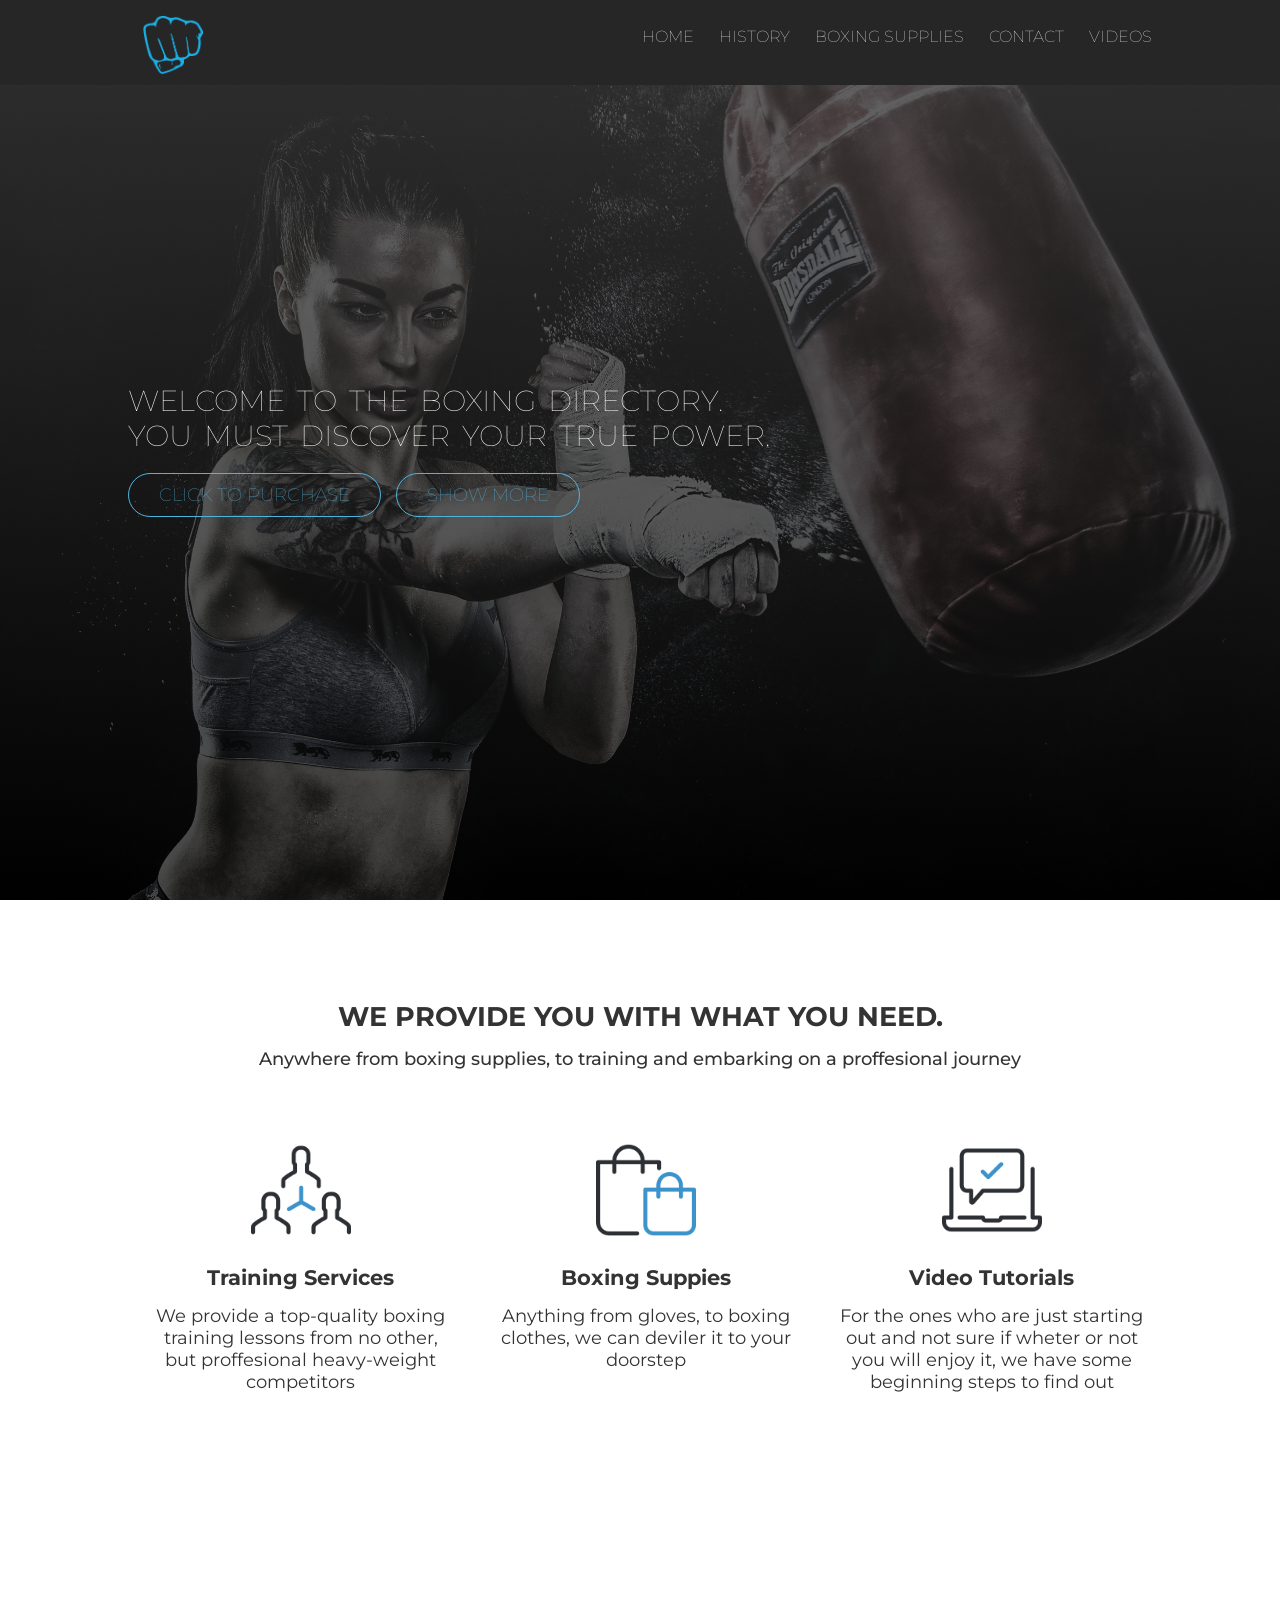
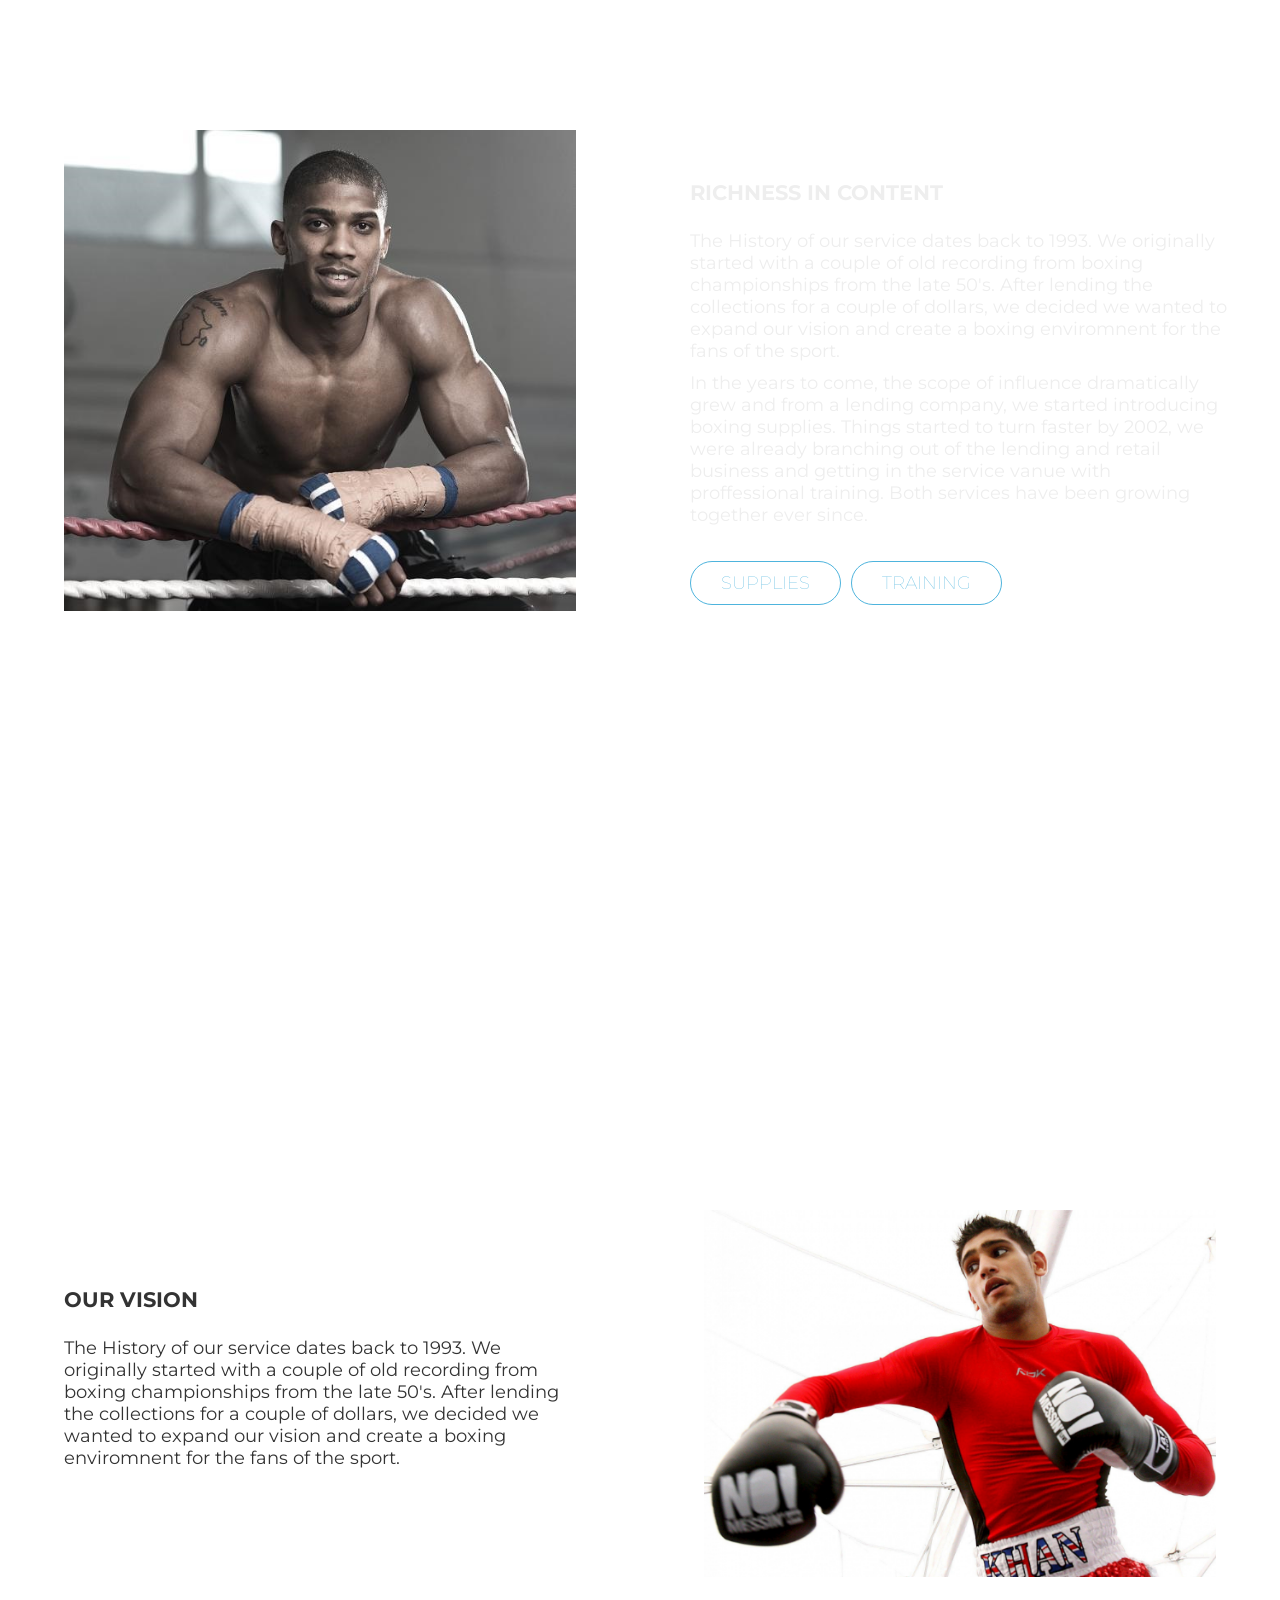
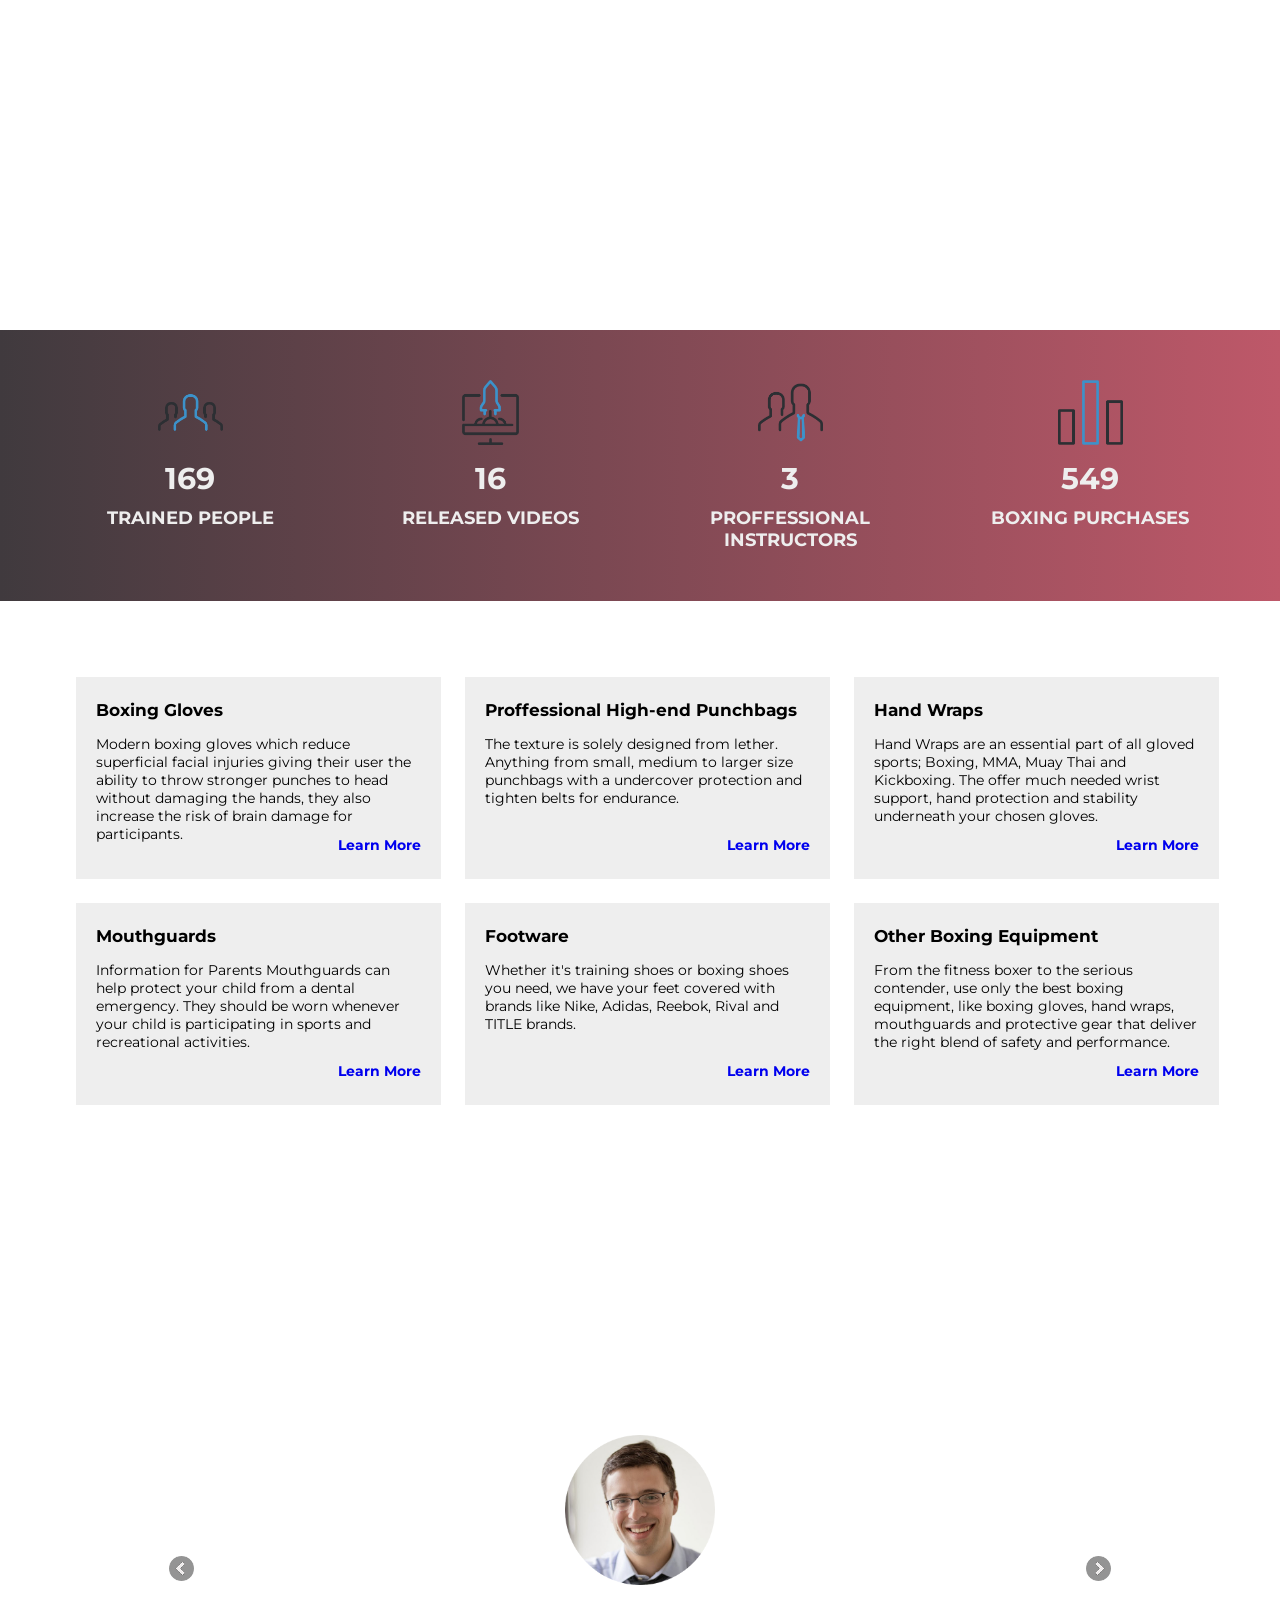
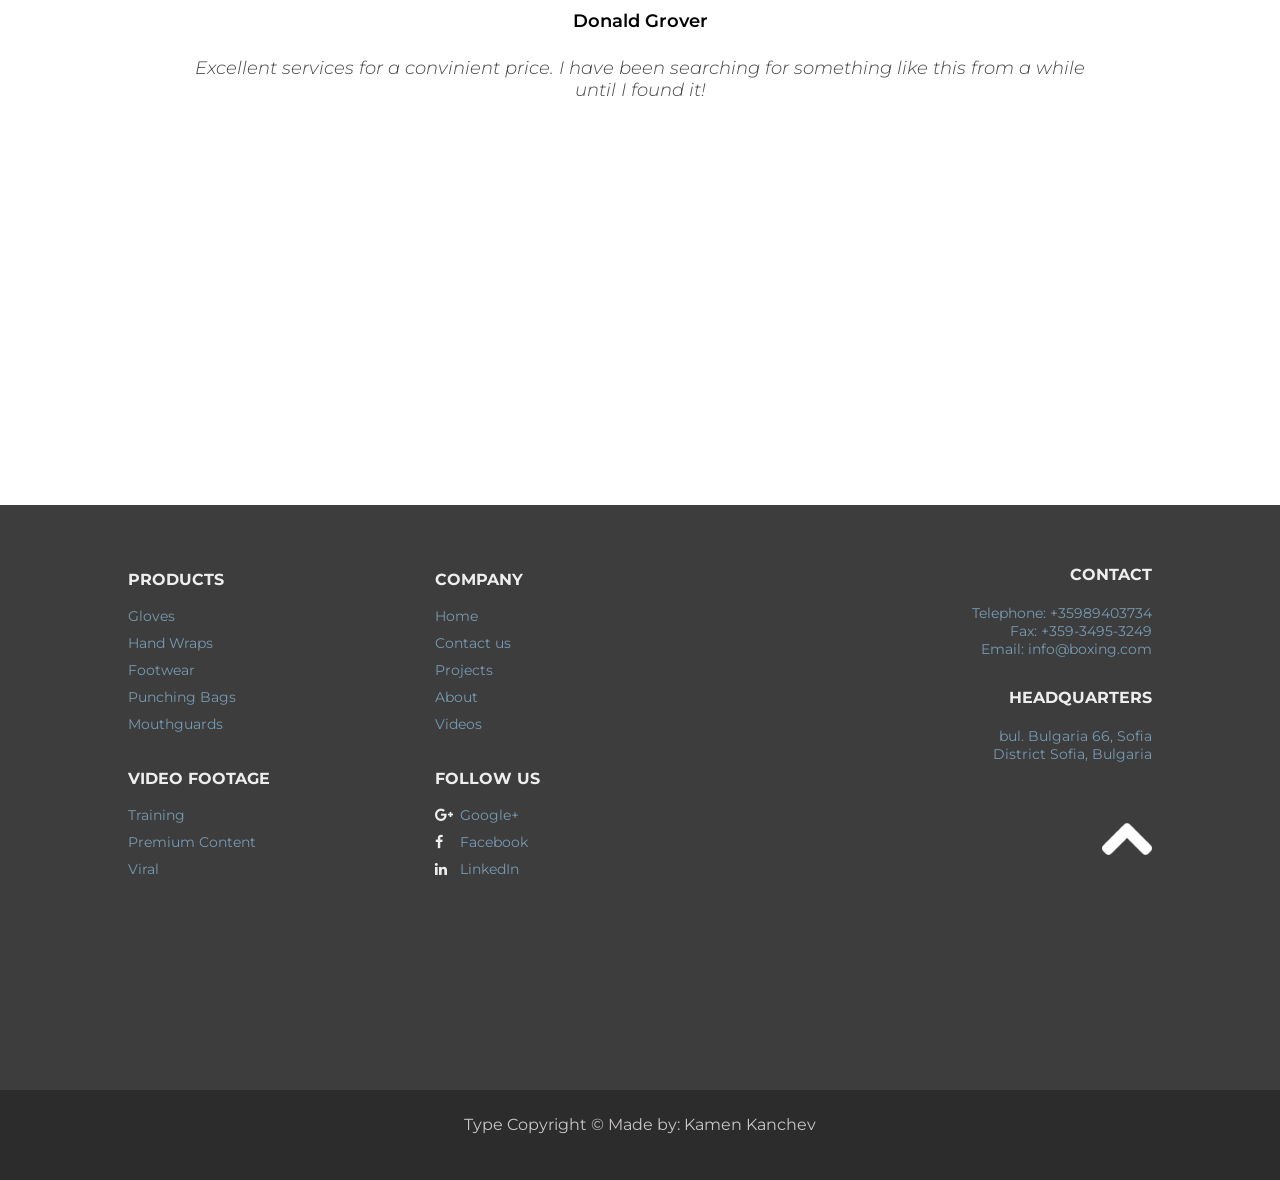
<file: index.html>
<!DOCTYPE html>
<html lang="en">
<head>
    <title>Boxing Proficiency</title>
    <meta name="viewport" content="width=device-width, initial-scale= 1.0">
    <link rel="icon" href="images/boxing-icon.png">
    <link rel="stylesheet" type="text/css" href="css/style.css">
    <link rel="stylesheet" type="text/css" href="css/responsiveness.css">
    <link rel="stylesheet" href="sss/sss.css">
    <link href="css/font-awesome.css" rel="stylesheet" type="text/css">
    <link href="https://fonts.googleapis.com/css?family=Flamenco|Montserrat:300" rel="stylesheet">
    <link rel="stylesheet" href="https://cdnjs.cloudflare.com/ajax/libs/animate.css/3.7.0/animate.min.css">
    <link rel="stylesheet" href="https://cdnjs.cloudflare.com/ajax/libs/font-awesome/4.7.0/css/font-awesome.min.css">
    
    <script type="text/javascript" src="/javascript/javascript.js"></script>

    <script src="http://ajax.googleapis.com/ajax/libs/jquery/2.2.4/jquery.min.js"></script>
    <script src="javascript/jquery.counterup.js"></script>
    <script src="sss/sss.js"></script>
    <script src="javascript/waypoint.js"></script>

    <meta charset="UTF-8">
    <meta name="viewport" content="width=device-width, initial-scale=1.0">
    <meta http-equiv="X-UA-Compatible" content="ie=edge">
</head>
<body>
    <div class="nav-bar">
            <div class="row clearfix">
                    <a href="#"><img src="images/fist.png" class="logo"></a>
                    <div class="mobile-icon" href="#" onclick="slideshow()"><i class="fa fa-bars"></i></div>
                    <ul class="main-nav animated slideInDown" id="check-class" style="display: none;">
                        <li><a href="#Home" class="active">Home</a></li>
                        <li><a href="#History">History</a></li>
                        <li><a href="#Products">Boxing Supplies</a></li>
                        <li><a href="contact.html">Contact</a></li>
                        <li><a href="videos.html">Videos</a></li>
                    </ul>
            </div>
    </div>
    <div id="fullpage">
        <section class="section1" id="Home">
            <div class="main-content-header">
                <h1>WELCOME TO <span class="colorchange"> THE BOXING DIRECTORY.</span> <br>
                    YOU MUST DISCOVER YOUR TRUE POWER.
                    </h1>
                    <div class="center-buttons">
                    <a href="#" class="btn">Click to Purchase</a>
                    <a href="#" class="btn">Show More</a>
                </div>
            </div>
        </section>
        <section class="section2" id="boxes">
            <div class="lead-text">
                <h2>We provide you with what you need.</h2>
                <h4>Anywhere from boxing supplies, to training and embarking on a proffesional journey</h4>
            </div>
            <div class="container">
                    <div class="box">
                        <img src="/images/networking.png">
                        <h3>Training Services</h3>
                        <p>We provide a top-quality boxing training lessons from no other, but proffesional heavy-weight competitors</p>
                    </div>
                    <div class="box">
                        <img src="/images/bag.png">
                        <h3>Boxing Suppies</h3>
                        <p>Anything from gloves, to boxing clothes, we can deviler it to your doorstep</p>
                    </div>
                    <div class="box">
                        <img src="/images/laptop.png">    
                        <h3>Video Tutorials</h3>
                        <p>For the ones who are just starting out and not sure if wheter or not you will enjoy it, we have some beginning steps to find out</p>
                    </div>
            </div>
        </section>
        <section id="History">
            <div class="layout" >
                <div class="layout-box">
                    <img src="/images/Anthony-Joshua.jpg">
                </div>
                <div class="layout-box">
                    <div class="text-appear">
                        <h3>Richness in Content</h3>
                        <p>The History of our service dates back to 1993. 
                            We originally started with a couple of old recording from 
                            boxing championships from the late 50's. After lending the 
                            collections for a couple of dollars, we decided we wanted to 
                            expand our vision and create a boxing enviromnent for 
                            the fans of the sport. 
                        </p>
                        <p>In the years to come, the scope of influence dramatically grew
                            and from a lending company, we started introducing boxing supplies.
                            Things started to turn faster by 2002, we were already branching out 
                            of the lending and retail business and getting in the service vanue 
                            with proffessional training. Both services have been growing together
                            ever since.
                        </p>
                        <a href="#" class="btn">Supplies</a>
                        <a href="#" class="btn">Training</a>
                    </div>
                </div>
            </div>
        </section>
        <section>
            <div class="layout">
                <div class="layout-box">
                        <div class="text-appear2">
                                <h3>Our Vision</h3>
                                <p>The History of our service dates back to 1993. 
                                    We originally started with a couple of old recording from 
                                    boxing championships from the late 50's. After lending the 
                                    collections for a couple of dollars, we decided we wanted to 
                                    expand our vision and create a boxing enviromnent for 
                                    the fans of the sport. 
                                </p>
                        </div>
                </div>
                <div class="layout-box">
                    <img src="/images/khan.png">
                </div>
            </div>
        </section>
        <section>
            <div class="counter">
                <div class="counting-section">
                    <div class="inner-width">
                        <div class="col">
                            <img src="images/counter/group.png">
                            <div class="num">1392</div>
                            Trained People
                        </div>

                        <div class="col">
                            <img src="images/counter/startup.png">
                            <div class="num">133</div>
                            Released Videos
                        </div>

                        <div class="col">
                                <img src="images/counter/user.png">
                            <div class="num">32</div>
                            Proffessional Instructors
                        </div>

                        <div class="col">
                            <img src="images/counter/bar-chart.png">
                            <div class="num">4500</div>
                            Boxing Purchases
                        </div>   
                    </div>
                </div>
                <div id="Products"></div>
            </div>
        </section>
        <section class="section6">
            <div id="six-boxes">
                <div class="container-six">
                        <div class="six-box">
                            <h3>Boxing Gloves</h3>
                            <p> Modern boxing gloves which reduce superficial facial injuries giving their user the ability to throw stronger punches to head without damaging the hands, they also increase the risk of brain damage for participants.</p>
                            <div class="learn-box">
                                <a href="#"><b>Learn More</b></a>
                            </div>
                        </div>
                        <div class="six-box">
                            <h3>Proffessional High-end Punchbags</h3>
                            <p>The texture is solely designed from lether. Anything from small, medium to larger size punchbags with a undercover protection and tighten belts for endurance.</p>
                            <div class="learn-box">
                                <a href="#"><b>Learn More</b></a>
                            </div>
                        </div>
                        <div class="six-box">
                            <h3>Hand Wraps</h3>
                            <p>Hand Wraps are an essential part of all gloved sports; Boxing, MMA, Muay Thai and Kickboxing. The offer much needed wrist support, hand protection and stability underneath your chosen gloves.</p>
                            <div class="learn-box">
                                <a href="#"><b>Learn More</b></a>
                            </div>
                        </div>
                        <div class="six-box">
                            <h3>Mouthguards</h3>
                            <p>Information for Parents Mouthguards can help protect your child from a dental emergency. They should be worn whenever your child is participating in sports and recreational activities.</p>
                            <div class="learn-box">
                                <a href="#"><b>Learn More</b></a>
                            </div>
                        </div>
                        <div class="six-box">
                            <h3>Footware</h3>
                            <p>Whether it's training shoes or boxing shoes you need, we have your feet covered with brands like Nike, Adidas, Reebok, Rival and TITLE brands.</p>
                            <div class="learn-box">
                                <a href="#"><b>Learn More</b></a>
                            </div>
                        </div>
                        <div class="six-box">
                            <h3>Other Boxing Equipment</h3>
                            <p>From the fitness boxer to the serious contender, use only the best boxing equipment, like boxing gloves, hand wraps, mouthguards and protective gear that deliver the right blend of safety and performance. </p>
                            <div class="learn-box">
                                <a href="#"><b>Learn More</b></a>
                            </div>
                        </div>
                </div>
            </div>
        </section>
        <section>
            <div class="wrapper">
                <div class="slider-testimonial">
                    <div class="testimonial-item">
                        <div class="testimonial-client">
                            <img src="/images/person1.png" alt="">
                            <p class="client-name">Donald Grover</p>
                        </div>
                        <div class="testimonial-text">
                            <p>Excellent services for a convinient price. I have been searching for something like this from a while until I found it!</p>
                        </div>
                    </div>
                    <div class="testimonial-item">
                        <div class="testimonial-client">
                            <img src="/images/person2.png" alt="">
                            <p class="client-name">Marry Madrid</p>
                        </div>
                        <div class="testimonial-text">
                            <p>From the first service advisory call, to the last touch-up, the team was great and highly responsive to our needs!</p>
                        </div>
                    </div>
                    <div class="testimonial-item">
                        <div class="testimonial-client">
                            <img src="/images/person3.png" alt="">
                            <p class="client-name">Brian Puspos</p>
                        </div>
                        <div class="testimonial-text">
                            <p>Highly reccomend the team. Did the boxing scheduled instruction with Mr. Leanman and he gave me a perfect set of instructions to begin my training in the best possible manner.</p>
                        </div>
                    </div>
                </div>
            </div>
        </section>
        <footer>
            <div class="footer-inner">
                <div class="footer-left">
                    <div class="footer-box">
                        <h6>Products</h6>
                        <ul>
                            <li><a href="#">Gloves</a></li>
                            <li><a href="#">Hand Wraps</a></li>
                            <li><a href="#">Footwear</a></li>
                            <li><a href="#">Punching Bags</a></li>
                            <li><a href="#">Mouthguards</a></li>
                        </ul>
                    </div>

                    <div class="footer-box">
                            <h6>Video Footage</h6>
                            <ul>
                                <li><a href="#">Training</a></li>
                                <li><a href="#">Premium Content</a></li>
                                <li><a href="#">Viral</a></li>
                            </ul>
                        </div>
                </div>
                <div class="footer-left">
                        <div class="footer-box">
                            <h6>Company</h6>
                            <ul>
                                <li><a href="#">Home</a></li>
                                <li><a href="#">Contact us</a></li>
                                <li><a href="#">Projects</a></li>
                                <li><a href="#">About</a></li>
                                <li><a href="#">Videos</a></li>
                            </ul>
                        </div>
    
                        <div class="footer-box">
                                <h6>Follow us</h6>
                                <ul>
                                    <li><a href="#"><i class="fa fa-google-plus"></i>Google+</a></li>
                                    <li><a href="#"><i class="fa fa-facebook"></i>Facebook</a></li>
                                    <li><a href="#"><i class="fa fa-linkedin"></i>LinkedIn</a></li>
                                </ul>
                            </div>
                    </div>
                    <div class="footer-right">
                        <div class="footer-box-right">
                            <h6>Contact</h6>
                            <p>Telephone: +35989403734</p>
                            <p>Fax: +359-3495-3249</p>
                            <p>Email:  <a href="info@boxing.com">info@boxing.com</a></p>
                        </div>
    
                        <div class="footer-box-right">
                            <h6>Headquarters</h6>
                            <p>bul. Bulgaria 66, Sofia</p>
                            <p>District Sofia, Bulgaria</p>
                        </div>
                        <div class="footer-box-right" id="#Home">
                            <a href="#"><img src="images/arrow-up.png"></a>
                        </div>
                    </div>
                <div class="clr"></div>
            </div>
        </footer>
        <div class="copyright">
            <p>Type Copyright © Made by: Kamen Kanchev</p>
        </div>
    </div>
    
<script>
     
    jQuery(function($){
        $('.slider-testimonial').sss({
            slideShow : true,
            speed : 3000
        });
    });

    // ---- Counter Animation 
    $(".num").counterUp({delay:10,time:1000});

</script>
</body>
</html>
</file>
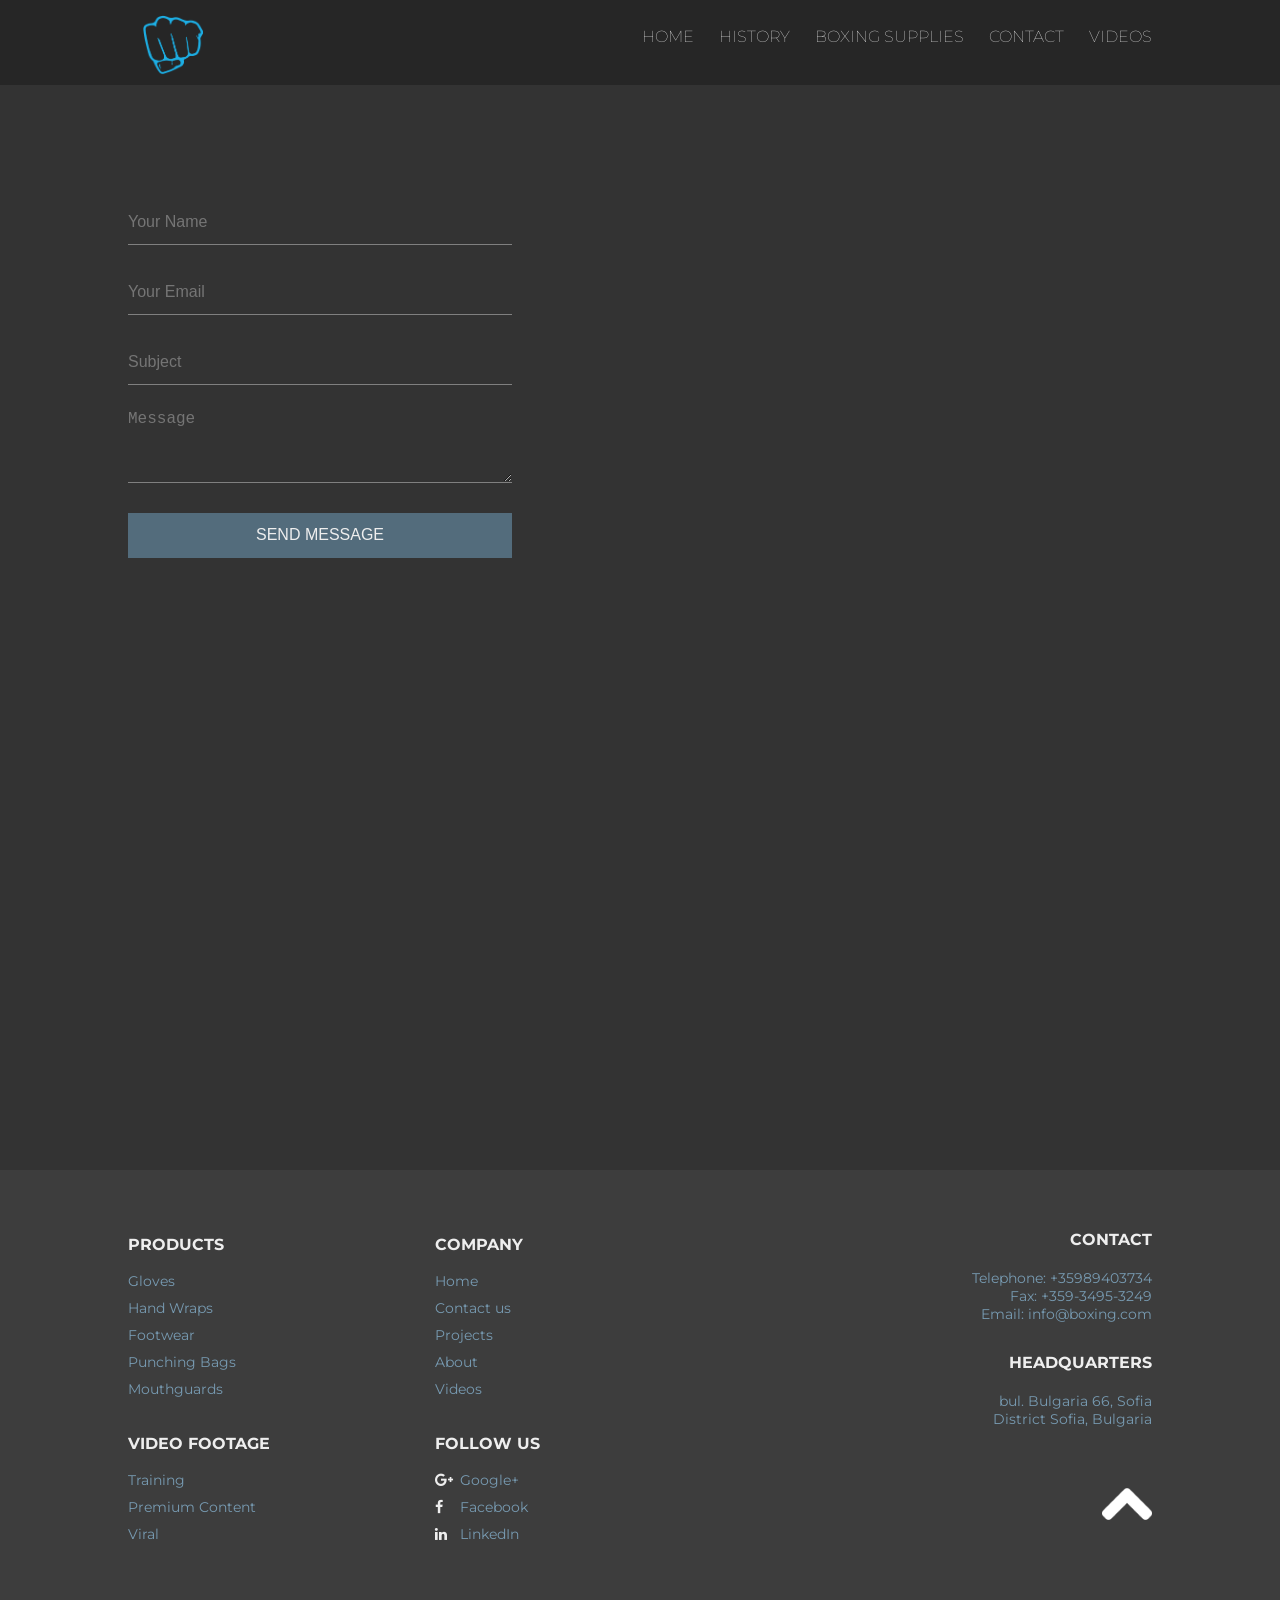
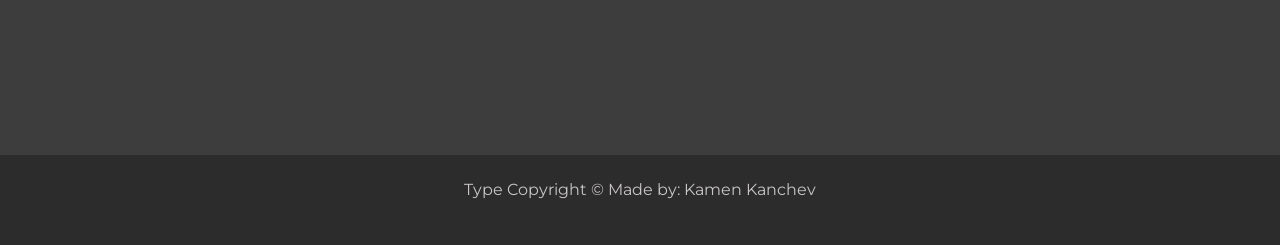
<file: contact.html>
<!DOCTYPE html>
<html lang="en">
<head>
    <link rel="stylesheet" type="text/css" href="css/style.css">
    <link rel="stylesheet" type="text/css" href="css/responsiveness.css">
    <link href="css/font-awesome.css" rel="stylesheet" type="text/css">
    <script type="text/javascript" src="/javascript/javascript.js"></script>
    <script src="https://code.jquery.com/jquery-3.3.1.js"></script>
    <link rel="stylesheet" href="https://cdnjs.cloudflare.com/ajax/libs/animate.css/3.7.0/animate.min.css">
    <link href="https://fonts.googleapis.com/css?family=Flamenco|Montserrat:300" rel="stylesheet">
    <meta charset="UTF-8">
    <meta name="viewport" content="width=device-width, initial-scale=1.0">
    <meta http-equiv="X-UA-Compatible" content="ie=edge">
    <title>Boxing Contact Form</title>
</head>
<body class="contact">
    <div class="nav-bar">
            <div class="row clearfix">
                    <a href="index.html"><img src="images/fist.png" class="logo"></a>
                    <div class="mobile-icon" href="#" onclick="slideshow()"><i class="fa fa-bars"></i></div>
                    <ul class="main-nav animated slideInDown" id="check-class" style="display: none;">
                        <li><a href="index.html" class="active">Home</a></li>
                        <li><a href="index.html">History</a></li>
                        <li><a href="index.html">Boxing Supplies</a></li>
                        <li><a href="#">Contact</a></li>
                        <li><a href="videos.html">Videos</a></li>
                    </ul>
            </div>
    </div>
    <section>
        <div class="contact-container">
            <div class="contact-form">
                <form id="contact-form" method="post" action="contactform.php">
                    <input name="name" type="text" class="form-control" placeholder="Your Name" required><br>
                    <input name="email" type="email" class="form-control" placeholder="Your Email" required><br>
                    <input name="subject" type="text" class="form-control" placeholder="Subject" required><br>
        
                    <textarea name="message" class="form-control" placeholder="Message" rows="4" required></textarea><br>
                    <input type="submit" class="form-control submit" value="Send Message">
                </form>
            </div>
        </div>

        <div class="contact-container">
            <iframe src="https://www.google.com/maps/embed?pb=!1m18!1m12!1m3!1d9242.528
                476456166!2d23.32640834593831!3d42.69716227262941!2m3!1f0!2f0!3f0!3m2!1i1024!2i768!4f13.
                1!3m3!1m2!1s0x40aa85712687e499%3A0x29370f3a6e85350!2sHram-Pametnik+SV.Aleksandar+Nevski!
                5e0!3m2!1sen!2sbg!4v1545249186264"
                frameborder="0" style="border:0" allowfullscreen>
            </iframe>
        </div>
    </section>
    
    <footer>
            <div class="footer-inner">
                <div class="footer-left">
                    <div class="footer-box">
                        <h6>Products</h6>
                        <ul>
                            <li><a href="#">Gloves</a></li>
                            <li><a href="#">Hand Wraps</a></li>
                            <li><a href="#">Footwear</a></li>
                            <li><a href="#">Punching Bags</a></li>
                            <li><a href="#">Mouthguards</a></li>
                        </ul>
                    </div>

                    <div class="footer-box">
                            <h6>Video Footage</h6>
                            <ul>
                                <li><a href="#">Training</a></li>
                                <li><a href="#">Premium Content</a></li>
                                <li><a href="#">Viral</a></li>
                            </ul>
                        </div>
                </div>
                <div class="footer-left">
                        <div class="footer-box">
                            <h6>Company</h6>
                            <ul>
                                <li><a href="#">Home</a></li>
                                <li><a href="#">Contact us</a></li>
                                <li><a href="#">Projects</a></li>
                                <li><a href="#">About</a></li>
                                <li><a href="#">Videos</a></li>
                            </ul>
                        </div>
    
                        <div class="footer-box">
                                <h6>Follow us</h6>
                                <ul>
                                    <li><a href="#"><i class="fa fa-google-plus"></i>Google+</a></li>
                                    <li><a href="#"><i class="fa fa-facebook"></i>Facebook</a></li>
                                    <li><a href="#"><i class="fa fa-linkedin"></i>LinkedIn</a></li>
                                </ul>
                            </div>
                    </div>
                    <div class="footer-right">
                        <div class="footer-box-right">
                            <h6>Contact</h6>
                            <p>Telephone: +35989403734</p>
                            <p>Fax: +359-3495-3249</p>
                            <p>Email:  <a href="info@boxing.com">info@boxing.com</a></p>
                        </div>
    
                        <div class="footer-box-right">
                            <h6>Headquarters</h6>
                            <p>bul. Bulgaria 66, Sofia</p>
                            <p>District Sofia, Bulgaria</p>
                        </div>
                        <div class="footer-box-right" id="#Home">
                            <a href="#"><img src="images/arrow-up.png"></a>
                        </div>
                    </div>
                <div class="clr"></div>
            </div>
        </footer>
        <div class="copyright">
            <p>Type Copyright © Made by: Kamen Kanchev</p>
        </div>
</body>
</html>
</file>
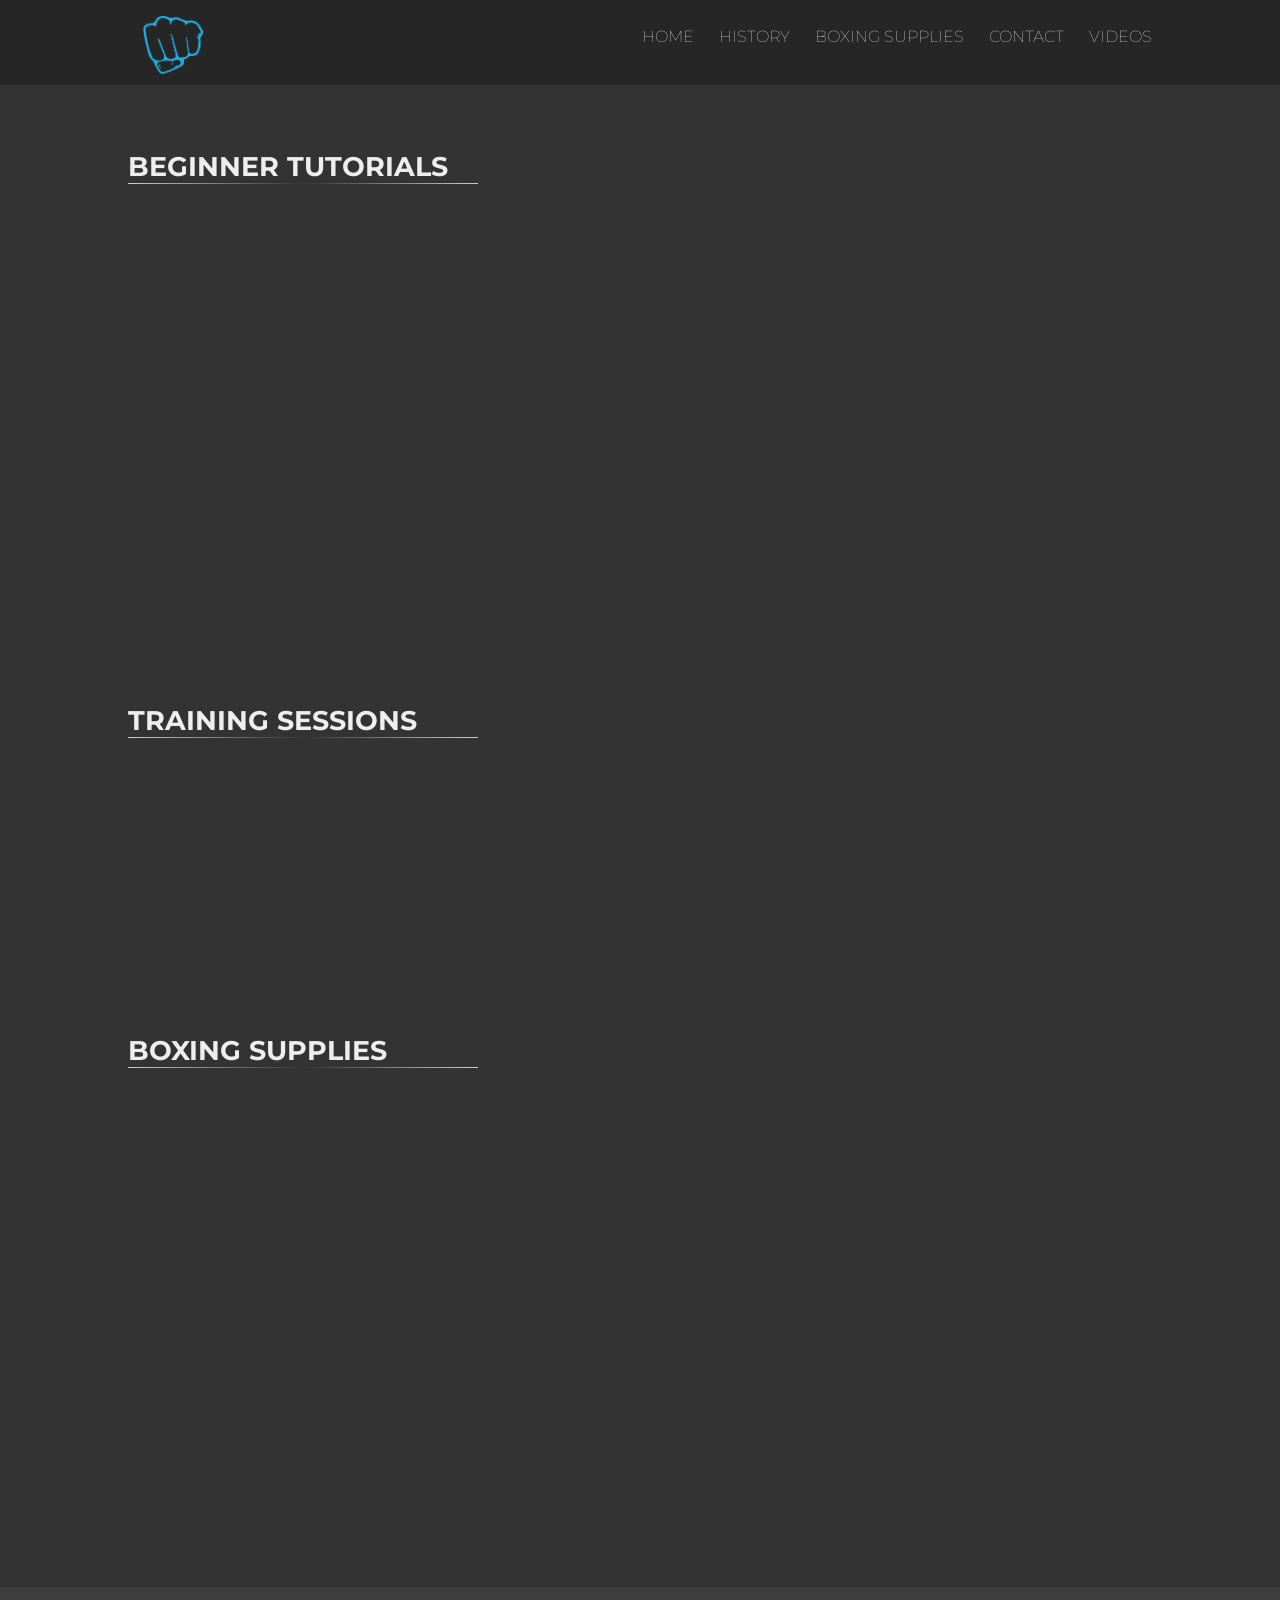
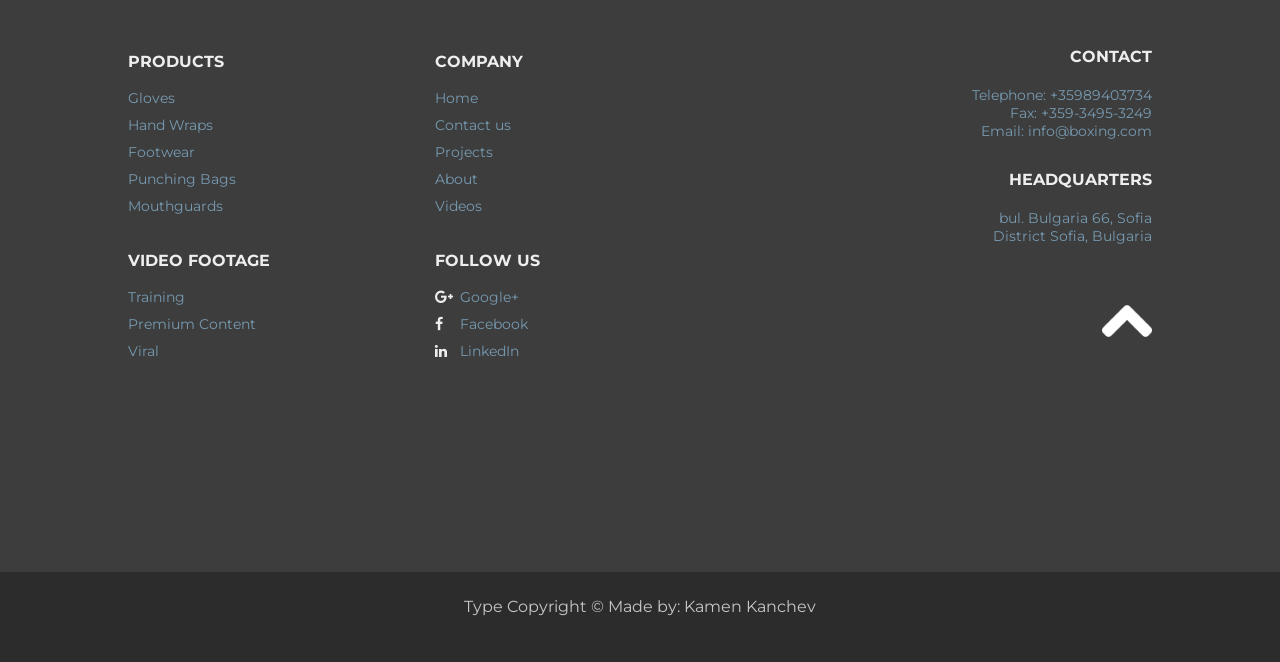
<file: videos.html>
<!DOCTYPE html>
<html lang="en">
<head>
    <link rel="stylesheet" type="text/css" href="css/style.css">
    <link rel="stylesheet" type="text/css" href="css/responsiveness.css">
    <link href="css/font-awesome.css" rel="stylesheet" type="text/css">
    <script type="text/javascript" src="/javascript/javascript.js"></script>
    <script src="https://code.jquery.com/jquery-3.3.1.js"></script>
    <link rel="stylesheet" href="https://cdnjs.cloudflare.com/ajax/libs/animate.css/3.7.0/animate.min.css">
    <link href="https://fonts.googleapis.com/css?family=Flamenco|Montserrat:300" rel="stylesheet">
    <meta charset="UTF-8">
    <meta name="viewport" content="width=device-width, initial-scale=1.0">
    <meta http-equiv="X-UA-Compatible" content="ie=edge">
    <title>Boxing Videos</title>
</head>
<body class="contact">
    <div class="nav-bar">
            <div class="row clearfix">
                    <a href="index.html"><img src="images/fist.png" class="logo"></a>
                    <div class="mobile-icon" href="#" onclick="slideshow()"><i class="fa fa-bars"></i></div>
                    <ul class="main-nav animated slideInDown" id="check-class" style="display: none;">
                        <li><a href="index.html" class="active">Home</a></li>
                        <li><a href="index.html">History</a></li>
                        <li><a href="index.html">Boxing Supplies</a></li>
                        <li><a href="contact.html">Contact</a></li>
                        <li><a href="#">Videos</a></li>
                    </ul>
            </div>
    </div>
    
    <h2 class="video-h2">Beginner tutorials</h2><hr noshade>

    <div class="video-section">
        <div class="video-number">
            <div class="video-wrapper">
                <iframe src="https://www.youtube.com/embed/LjeJmHg_S4A"
                    frameborder="0" allow="accelerometer; autoplay; encrypted-media; gyroscope;
                     picture-in-picture" allowfullscreen>
                </iframe>
            </div>
        </div>
        <div class="video-number">
            <div class="video-wrapper">
                <iframe width="560" height="315" src="https://www.youtube.com/embed/dz2QPE_kLgE"
                    frameborder="0" allow="accelerometer; autoplay; encrypted-media; gyroscope; 
                    picture-in-picture" allowfullscreen>
                </iframe>
            </div>
        </div>
        <div class="video-number">
            <div class="video-wrapper">
                <iframe width="560" height="315" src="https://www.youtube.com/embed/Z5vxiqSomHk" 
                    frameborder="0" allow="accelerometer; autoplay; encrypted-media; gyroscope;
                    picture-in-picture" allowfullscreen>
                </iframe>
            </div>
        </div>
        <div class="video-number">
            <div class="video-wrapper">
                <iframe width="560" height="315" src="https://www.youtube.com/embed/CyByC984JQU"
                    frameborder="0" allow="accelerometer; autoplay; encrypted-media; gyroscope;
                    picture-in-picture" allowfullscreen>
                </iframe>
            </div>
        </div>
        <div class="video-number">
            <div class="video-wrapper">
                <iframe width="560" height="315" src="https://www.youtube.com/embed/y2j2T4ym3Rs" 
                    frameborder="0" allow="accelerometer; autoplay; encrypted-media; gyroscope;
                    picture-in-picture" allowfullscreen>
                </iframe>
            </div>
        </div>
        <div class="video-number">
            <div class="video-wrapper">
                <iframe width="560" height="315" src="https://www.youtube.com/embed/Ua9sUpwrUMc" 
                    frameborder="0" allow="accelerometer; autoplay; encrypted-media; gyroscope;
                    picture-in-picture" allowfullscreen>
                </iframe>
            </div>
        </div>
    </div>

    <h2 class="video-h2">Training Sessions</h2><hr noshade>

    <div class="video-section">
        <div class="video-number">
            <div class="video-wrapper">
                <iframe width="560" height="315" src="https://www.youtube.com/embed/7CbYnG8r5rQ"
                    frameborder="0" allow="accelerometer; autoplay; encrypted-media; gyroscope;
                    picture-in-picture" allowfullscreen>
                </iframe>
            </div>
        </div>
        <div class="video-number">
            <div class="video-wrapper">
                <iframe width="560" height="315" src="https://www.youtube.com/embed/GobmEYQgbTw" 
                    frameborder="0" allow="accelerometer; autoplay; encrypted-media; gyroscope; 
                    picture-in-picture" allowfullscreen>
                </iframe>
            </div>
        </div>
        <div class="video-number">
            <div class="video-wrapper">
                <iframe width="560" height="315" src="https://www.youtube.com/embed/_mi4VPmOmYg"
                        frameborder="0" allow="accelerometer; autoplay; encrypted-media; gyroscope; 
                        picture-in-picture" allowfullscreen>
                </iframe>
            </div>
        </div>
    </div>

    <h2 class="video-h2">Boxing Supplies</h2><hr noshade>

    <div class="video-section">
        <div class="video-number">
            <div class="video-wrapper">
                <iframe width="560" height="315" src="https://www.youtube.com/embed/aFUVWHD8HPQ" 
                    frameborder="0" allow="accelerometer; autoplay; encrypted-media; gyroscope; 
                    picture-in-picture" allowfullscreen>
                </iframe>
            </div>
        </div>
        <div class="video-number">
            <div class="video-wrapper">
                <iframe width="560" height="315" src="https://www.youtube.com/embed/-kgVnNAHLLM" 
                    frameborder="0" allow="accelerometer; autoplay; encrypted-media; gyroscope; 
                    picture-in-picture" allowfullscreen>
                </iframe>
            </div>
        </div>
        <div class="video-number">
            <div class="video-wrapper">
                <iframe width="560" height="315" src="https://www.youtube.com/embed/pmrNeGS-8p4"
                    frameborder="0" allow="accelerometer; autoplay; encrypted-media; gyroscope;
                    picture-in-picture" allowfullscreen>
                </iframe>
            </div>
        </div>
        <div class="video-number">
            <div class="video-wrapper">
                <iframe width="560" height="315" src="https://www.youtube.com/embed/hL4I2YUrhdo"
                    frameborder="0" allow="accelerometer; autoplay; encrypted-media; gyroscope; 
                    picture-in-picture" allowfullscreen>
                </iframe>
            </div>
        </div>
        <div class="video-number">
            <div class="video-wrapper">
                <iframe width="560" height="315" src="https://www.youtube.com/embed/3nvgTSQh7TM"
                    frameborder="0" allow="accelerometer; autoplay; encrypted-media; gyroscope;
                    picture-in-picture" allowfullscreen>
                </iframe>
            </div>
        </div>
    </div>

    <footer>
            <div class="footer-inner">
                <div class="footer-left">
                    <div class="footer-box">
                        <h6>Products</h6>
                        <ul>
                            <li><a href="#">Gloves</a></li>
                            <li><a href="#">Hand Wraps</a></li>
                            <li><a href="#">Footwear</a></li>
                            <li><a href="#">Punching Bags</a></li>
                            <li><a href="#">Mouthguards</a></li>
                        </ul>
                    </div>

                    <div class="footer-box">
                            <h6>Video Footage</h6>
                            <ul>
                                <li><a href="#">Training</a></li>
                                <li><a href="#">Premium Content</a></li>
                                <li><a href="#">Viral</a></li>
                            </ul>
                        </div>
                </div>
                <div class="footer-left">
                        <div class="footer-box">
                            <h6>Company</h6>
                            <ul>
                                <li><a href="#">Home</a></li>
                                <li><a href="#">Contact us</a></li>
                                <li><a href="#">Projects</a></li>
                                <li><a href="#">About</a></li>
                                <li><a href="#">Videos</a></li>
                            </ul>
                        </div>
    
                        <div class="footer-box">
                                <h6>Follow us</h6>
                                <ul>
                                    <li><a href="#"><i class="fa fa-google-plus"></i>Google+</a></li>
                                    <li><a href="#"><i class="fa fa-facebook"></i>Facebook</a></li>
                                    <li><a href="#"><i class="fa fa-linkedin"></i>LinkedIn</a></li>
                                </ul>
                            </div>
                    </div>
                    <div class="footer-right">
                        <div class="footer-box-right">
                            <h6>Contact</h6>
                            <p>Telephone: +35989403734</p>
                            <p>Fax: +359-3495-3249</p>
                            <p>Email:  <a href="info@boxing.com">info@boxing.com</a></p>
                        </div>
    
                        <div class="footer-box-right">
                            <h6>Headquarters</h6>
                            <p>bul. Bulgaria 66, Sofia</p>
                            <p>District Sofia, Bulgaria</p>
                        </div>
                        <div class="footer-box-right" id="#Home">
                            <a href="#"><img src="images/arrow-up.png"></a>
                        </div>
                    </div>
                <div class="clr"></div>
            </div>
        </footer>
    
        <div class="copyright">
            <p>Type Copyright © Made by: Kamen Kanchev</p>
        </div>
</body>
</html>
</file>
<file: css/style.css>
*{
    margin: 0px;
    padding: 0px;
    box-sizing: border-box;
}

html{
    scroll-behavior: smooth;
}

body{
    font-size: 18px;
    overflow-x: hidden !important;
    font-family: 'Montserrat', sans-serif;
}
/* -----------  SECTIONS  ------------*/
section:nth-child(1){
    height: 100vh;
    width: 100%;
    display: table;
    background-image:linear-gradient(rgba(61, 60, 60, 0.8),rgba(0,0,0,0.7)), url('../images/boxing-16.jpg');
    background-size: cover; 
    background-repeat: no-repeat;
    background-position: center;
    background-attachment: fixed;
}

section:nth-child(2){
    height: 70vh;
    width: 100%;
    background-image: #eee;
    color: #333;
}

section:nth-child(3){
    height: 120vh;
    width: 100%;
    color: #eee;
    background-image: linear-gradient(rgba(61, 60, 60, 0.8),rgba(0,0,0,0.7)), url('../images/boxing-gloves.jpg');
    display: table;
    background-size: cover; 
    background-repeat: no-repeat;
    background-position: center;
    background-attachment: fixed;
}

section:nth-child(4){
    height: 80vh;
    width: 100%;
}

section:nth-child(5){
    width: 100%;
}

section:nth-child(6){
    height: 80vh;
    width: 100%;
    
}

section:nth-child(7){
    width: 100%;
    height: 50vh;
    
}

.copyright{
    width: 100%;
    height: 10vh;
    background: rgb(44, 44, 44);
    color: rgb(202, 198, 198);
    text-align: center;
    padding-top: 25px;
    font-size: 1vw;
}
.copyright p {
    font-size: 16px;
}

.row{
    max-width: 80%;
    margin: 0 auto;
    background-image: #eee;
    color: #333;
}
/*--------------------  NAVIGATION  --------------------*/
.nav-bar .logo {
    height: 65px;
    width: auto;
    float: left;
    margin-top: 15px;
    margin-left: 15px;
    transition: height 0.5s;
}

.nav-bar{
    width: 100%;
    height: 80px;
    top: 0px;
    position: fixed;
    z-index: 999;
    transition: height 0.5s;
}

.main-nav{
    float: right;
    margin-top: 25px;
}

.main-nav li {
    display: inline-block;
    list-style: none;
    margin-left: 20px;
}

.main-nav li a{
    padding: 5px 0;
    color: #fff;
    text-decoration: none;
    text-transform: uppercase;
    font-size: 90%;
    font-weight: 100;
    transition: color 0.5s;
    transition: font-size 0.5s;
}

.main-nav li a:hover{
    border-bottom: 2px solid #4eb4dd;
}

.main-content-header{
    width: 80%;
    position: absolute;
    top: 50%;
    left: 50%;
    transform: translate(-50%, -50%);
}

h1{
    color: #fff;
    font-size: 160%;
    word-spacing: 5px;
    margin-bottom: 20px;
    text-transform: uppercase;
    font-weight: lighter;
}

.btn{
    display: inline-block;
    padding: 10px 30px;
    font-weight: lighter;
    text-decoration: none;
    text-transform: uppercase;
    border-radius: 200px;
    transition: background-color 0.2s, border 0.2s, color 0.2;
    background-color: transparent;
    color: #4eb4dd;
    border: 1px solid #4eb4dd;
    margin-right: 1%;
}

.btn-full{
    background-color: transparent;
    color: #4eb4dd;
    margin-right: 20px; 
    border: 1px solid #4eb4dd;
}

.btn:hover{
    background-color: rgb(218, 216, 216);
    color: #333;
    font-weight: bold;
}

.btn-nav{
    background-color: transparent;
    color: #fff;
    border: 1px solid rgb(212, 212, 212);
}

.btn-nav:hover{
    background-color: #4eb4dd;
}

.colorchange{
    animation: colorchangeanimation 3s infinite;
}

@keyframes colorchangeanimation{
    0%{color: #4eb4dd}
    25%{color: orange}
    50%{color: #4eb4dd}
    100%{color: #4eb4dd}
}
/* ---------------------------------- THREE BOXES CONTENT ------------------------------------ */
#boxes{
    margin-top: 100px;
}

.lead-text h2{
    text-align: center;
    margin-bottom: 15px;
    text-transform: uppercase;
    font-weight: 1500;
}

.lead-text h4{
    text-align: center;
    margin-bottom: 50px;
    font-weight: 500;
}

.container{
    margin-left: 10%;
}

#boxes .box {
    float: left;
    width: 30%;
    padding: 20px;
    text-align: center;
    font-size: 10;
    background: white;
}

#boxes .box img{
    width: 100px;
    height: auto;
}

#boxes .box h3{
    margin-top: 20px;
    margin-bottom: 15px;
}

.layout{
    margin-top: 100px;
}

.layout .layout-box {
    float: left;
    width: 50%;
}

.layout .layout-box img{
    height: auto;
    padding: 0 10%;
    max-width: 100%;
    
}
/* ----------- First Text Appearance  ------------*/
.text-appear{
    opacity: 0;
    transform: translateY(75px);
    transition: 1s all ease-in-out;
    padding: 50px;
}

.text-appear h3{
    
    margin-bottom: 25px;
    text-transform: uppercase;
}

.text-appear p{
    margin: 10px 0;
}

.text-appear .btn{
    margin-top: 25px;
}

.text-appearance{
    opacity: 1;
    transform: translateX(0px);
}

/* ----------- Second Text Appearance  ------------*/
.text-appear2{
    opacity: 0;
    transform: translateY(75px);
    transition: 1s all ease-in-out;
    color: #333;
    padding: 0 10%;
}
.text-appear2 h3{
    margin-top: 15%;
    margin-bottom: 25px;
    text-transform: uppercase;
}

.text-appear2 p{
    margin: 10px 0;
}

.text-appearance{
    opacity: 1;
    transform: translateX(0px);
}

/* ----------- Testemonial Section ------------*/
.wrapper{
    width: 100%;
    padding: 50px;
}

.slider-testimonial{
    width: 85%;
    max-width: 1400;
    margin: auto;
}

.testimonial-client{
    margin-bottom: 25px;
}

.testimonial-client img{
    width: 150px;
    margin: auto !important;
}

.client-name{
    font-weight: 600;
    margin-top: 25px;
    text-align: center;
}

.testimonial-text p{
    font-weight: 300;
    text-align: center;
    font-style: italic;
    color: #454545;
    width: 90%;
    margin: auto;
}
/* ------------------------ Counter -----------------------*/
.counter{
    position: relative;
    top: 50%;
    width: 100%;
    transform: translateY(-50);
}

.counting-section{
    padding: 40px 0;
    width: 100%;
    background: linear-gradient(90deg, #403A3E, #BE5869);
}

.inner-width{
    max-width: 1200px;
    margin: auto;
    display: flex;
}

.col{
    flex: 1;
    text-align: center;
    padding: 10px;
    color: #eee;
    text-transform: uppercase;
    font-family: "montserrat", sans-serif !important;
    font-weight: bold; 
}

.col img{
    height: 65px;
}

.num{
    font-size: 30px;
    margin: 10px 0;
}
/* ---------------------------------- SIX BOXES CONTENT ------------------------------------ */


#six-boxes {
    margin-top: 5%;
    margin-left: 5%;
}

#six-boxes .container-six{
    margin: auto;
}

#six-boxes .six-box {
    float: left;
    width: 30%;
    height: 14em;
    padding: 20px;
    text-align: left;
    font-size: 80%;
    margin: 1%;
    background: #eee;
}

.six-box h3{
    margin-top: 1%;
    margin-bottom: 15px;
}

.six-box p{
    height: 7em;
}

.six-box .learn-box{
    text-align: right;
}

.six-box .learn-box a {
    text-decoration: none;
}

/* --------------------------------- FOOTER ------------------------------- */
footer{
    width: 100%;
    overflow: hidden;
    height: 65vh;
    background: #3d3d3d;
    margin-top: 30vh;
    padding-top: 10px;
}

.footer-inner{
    width: 80%;
    height: auto;
    margin: auto;
    padding-top: 20px;
}

.footer-left{
    float: left;
    width: 30%;
    height: auto;
}

.footer-box{
    width: 100%;
    margin: auto;
    height: auto;
    margin: 35px 0;
}

.footer-box h6{
    font-size: 1.25vw;
    color: #eee;
    text-align: left;
    font-weight: bold;
    text-transform: uppercase;
    padding-bottom: 10px; 
}

.footer-box li{
    list-style-type: none;
    padding-top: 5px;
}

.footer-box li a{
    font-size: 80%;
    color: #779ab1;
    text-decoration: none;
}

.footer-box li a i{
    padding-right: 10px;
    color: #eee;
    width: 25px;
    margin: auto;
}

.footer-right {
    float: right;
    width: 40%;
    height: auto;
}

.footer-box-right{
    width: 100%;
    margin: auto;
    height: auto;
    margin: 10px 0;
}

.footer-box-right img{
    margin-top: 10%;
    float: right;
    width: 50px;
    height: auto;
}

.footer-box-right h6{
    font-size: 1.25vw;
    color: #eee;
    text-align: right;
    font-weight: bold;
    text-transform: uppercase;
    padding: 20px 0; 
}

.footer-box-right p{
    text-align: right;
    color: #779ab1;
    max-width: 100%;
    font-size: 80%;
}

.footer-box-right p a{
    color: #779ab1;
    text-decoration: none;
}

/* --------------------------------- CONTACTS STYLING ------------------------------- */

.contact{
    background: #333;
}

.contact section{
    height: 100vh;
}

.contact .contact-container{
    width: 50%;
    float: left;
    margin-top: 150px;
}

iframe{
    width: 80%;
    height: 450px;
}

form{
    margin-top: 50px;
    text-align:center;
}

.form-control{
    width: 30vw;
    background: transparent;
    border: none;
    outline: none;
    border-bottom: 1px solid gray;
    color: #fff;
    font-size: 16px;
    margin-bottom: 25px;
}

input{
    height: 45px;
}

form .submit{
    background: #536c7c;
    border-color: transparent;
    color: #eee;
    text-transform: uppercase;
}

form .submit:hover{
    background: #779ab1;
}

textarea{
    max-width: 30vw;
    min-width: 30vw;
    min-height: 50px;
    max-height: 150px;
    font-size: 16px;
}
/* ------------------------------ Video Wrapper ----------------------------------- */

.video-h2{
    margin-top: 150px;
    margin-left: 10%;
    width: fit-content;
    text-transform: uppercase;
    color: #eee;
    /* background: #4eb4dd; */
}

.video-section{
    width: 80%;
    margin: 0 auto;
    height: auto;
}

hr{
    color: #779ab1;
    /* border-bottom: #454545; */
    border: 0;
    height: 1px;
    background: #333;
    background-image: linear-gradient(to right, #ccc, #333, #ccc);
    margin-left: 10%;
    width: 350px;
    size: 0.5px;
    margin-bottom: 2.5%;
}

.video-number{
    width: 31%;
    float: left;
    margin: 1%;
    overflow: hidden;
    white-space: nowrap;
}

.video-number:last-child{
    margin-bottom: 50px;
}

.video-wrapper{
    position: relative;
    padding-bottom: 56.25%;
    padding-top: 25px;
    height: 0px;
}

.video-wrapper iframe{
    position: absolute;
    left: 0px;
    top: 0px;
    right: 0px;
    bottom: 0px;
    height: 100%;
    width: 100%;
}
</file>
<file: css/responsiveness.css>
.mobile-icon{
    display: none;
}

/*------------- -------------*/


@media only screen and (min-width:240px) and (max-width: 768px){

    .nav-bar{
        width: 100%;
    }

    .row{
        max-width: 100% !important;
    }

    h1{
        font-size: 20px;
        text-align: center;
    }
    .main-nav{
        margin-top: 0px;
        display: none;
        background: #333;
        width: 100%;
    }

    .main-content-header{
        width: 100%;
    }

    .mobile-icon{
        display: inline-block;
        z-index: 999 !important;
        position: relative;
        float: right;
        color: white;
        padding-top: 30px;
        padding-right: 20px;
        font-size: 26px !important;
    }
    
    .main-nav{
        float:left;
        width: 100%;
        z-index: -1;
        padding-bottom: 25px;
    }

    .main-nav li{
        display: block;
        margin-top: 10px;
        color: #333;
        text-align: center;
        font-size: 16px;
    }

    .logo {
        height: 45px !important;
        position: fixed;
        top: 1;
        z-index: 1;
        margin-top: 20px !important;
        margin-left: 20px !important;
    }

    .main-content-header{
        top: 60%;
    }

    .btn{
        font-size: 14px;
        text-align: center;
    }

    .center-buttons{
        margin: auto 0;
        width: 100%;
        text-align: center;
    }

    h2{
        font-size: 20px;
    }

    #boxes{
        margin-top: 35px;
    }

    .container{
        margin-left: 0;
    }

    h4{
        font-size: 18px;
    }

    #boxes .box {
        width: 100%;
    }

    #boxes .box h3{
        font-size: 20px;
    }

    p{
        font-size: 16px;
    }

    section:nth-child(3){
        height: 800px;
    }

    .layout{
        margin-top: 50px;
    }

    .layout .layout-box {
        width: 100%;
        text-align: center;
    }

    h3{
        margin-top: 10px;
        font-size: 18px;
        text-align: center;
    }

    .text-appear p{
        text-align: center;
    }

    section:nth-child(4){
        height: 650px;
    }

    .text-appear2 h3{
        margin-top:0px;
    }

    .text-appear2 p{
        margin-bottom: 50px;
    }

    .counter{ 
        margin-top: 100px;
    }

    .col{
        font-size: 14px;
    }
    
    .inner-width{
        display: block;
    }
    
    section:nth-child(6){
        height: 1550px;
    }
    section:nth-child(7){
        height: 350px;
    }

    #six-boxes{
        margin-left: 5%;
    }

    #six-boxes .six-box{
        width: 90%;
        height: 220px;
        margin: 2%;
    }

    .six-box .learn-box a {
        text-decoration: none;
        font-size: 14px;
    }

    .footer-left{
        width: 50%;
    }
    
    .footer-left:nth-child(1){
        display: none;
    }

    .footer-box h6{
        font-size: 14px;
    }

    .footer-box li a{
        font-size: 12px;
    }

    .footer-box-right h6{
        font-size: 14px;
    }

    .footer-box-right p{
        font-size: 12px;
    }

    .copyright p {
        font-size: 12px;
    }

    /* --------------------------- Contact Responsiveness ---------------------------- */
    
    .contact section{
        height: 200vh;
    }

    iframe{
        margin-left: 10%;
        height: 400px;
    }
    
    .contact .contact-container{
        width: 100%;
    }

    .form-control{
        width: 80vw;
    }

    textarea{
        max-width: 80vw;
        min-width: 80vw;
    }

    /* ------------------------- Video Style ---------------------------- */
    
    .video-section{
        width: 80%;
    }

    .video-number{
        width: 100%;
        margin: 10px 0px;
    }

    .video-h2{
        font-size: 20px;
    }

    .video-number:last-child{
        margin-bottom: 50px;
    }

    hr{
        width: 250px;
    }

    .video-wrapper iframe{
        margin-left: 0px;
    }

}

@media only screen and (min-width:768px) and (max-width:1024px){
 
    .row{
        margin: 0;
        max-width: 95%;
        margin: auto;
    }

    h1{
        font-size: 22px;
    }

    .nav-bar .logo{
        position: absolute;
    }

    .nav-bar{
        width: 100%;
        background: #333;
        height: 80px; 
    }

    .main-nav li a{
        font-size: 70%;
    }
    
    .box p{
        font-size: 16px;
    }

    section:nth-child(3){
        height: auto;
    }

    .layout{
        margin-top: 50px;
    }

    .layout p{
        font-size: 14px;
    }

    .text-appear h3{
        margin-top: 0px;
    }

    .text-appear{
        padding: 0 10px;
    }
    
    .text-appear .btn{
        margin-bottom: 15%;
    }

    section:nth-child(4){
        height: 50vh;
    }

    .text-appear2 h3{
        margin-top: 5%;
    }

    #six-boxes .six-box {
        width: 45%;
    }

    section:nth-child(6){
        height: 750px;
    }

    section:nth-child(7){
        height: 300px;
    }

    .copyright{
        font-size: 14px;
    }

    .video-section{
        width: 80%;
        height: auto;
    }

    .video-number{
        width: 46%;
    }

    .video-number:last-child{
        margin-bottom: 50px;
    }

    .video-h2{
        font-size: 20px;
    }

}
</file>
<file: sss/sss.css>
.sss {
	height: 0;
	margin: 0; 
	padding: 0;
	position: relative;
	display: block;
	overflow: hidden;
}

.ssslide {
	width: 100%;
	margin: 0;
	padding: 0;
	position: absolute;
	top: 0;
	left: 0;
	display: none;
	overflow: hidden;
}

.ssslide img {
	max-width: 100%;
	height: auto;
	margin: 0;
	padding: 0;
	position: relative;
	display: block;
}

.sssnext, .sssprev {
	width: 25px;
	height: 100%;
	margin: 0;
	position: absolute;
	top: 0;
	background: url('images/arr.png') no-repeat;
}

.sssprev {
	left: 3%;
	background-position: 0 50%;
}

.sssnext {
	right: 3%;
	background-position: -26px 50%;
}

.sssprev:hover, .sssnext:hover {
	cursor: pointer;
}
</file>
